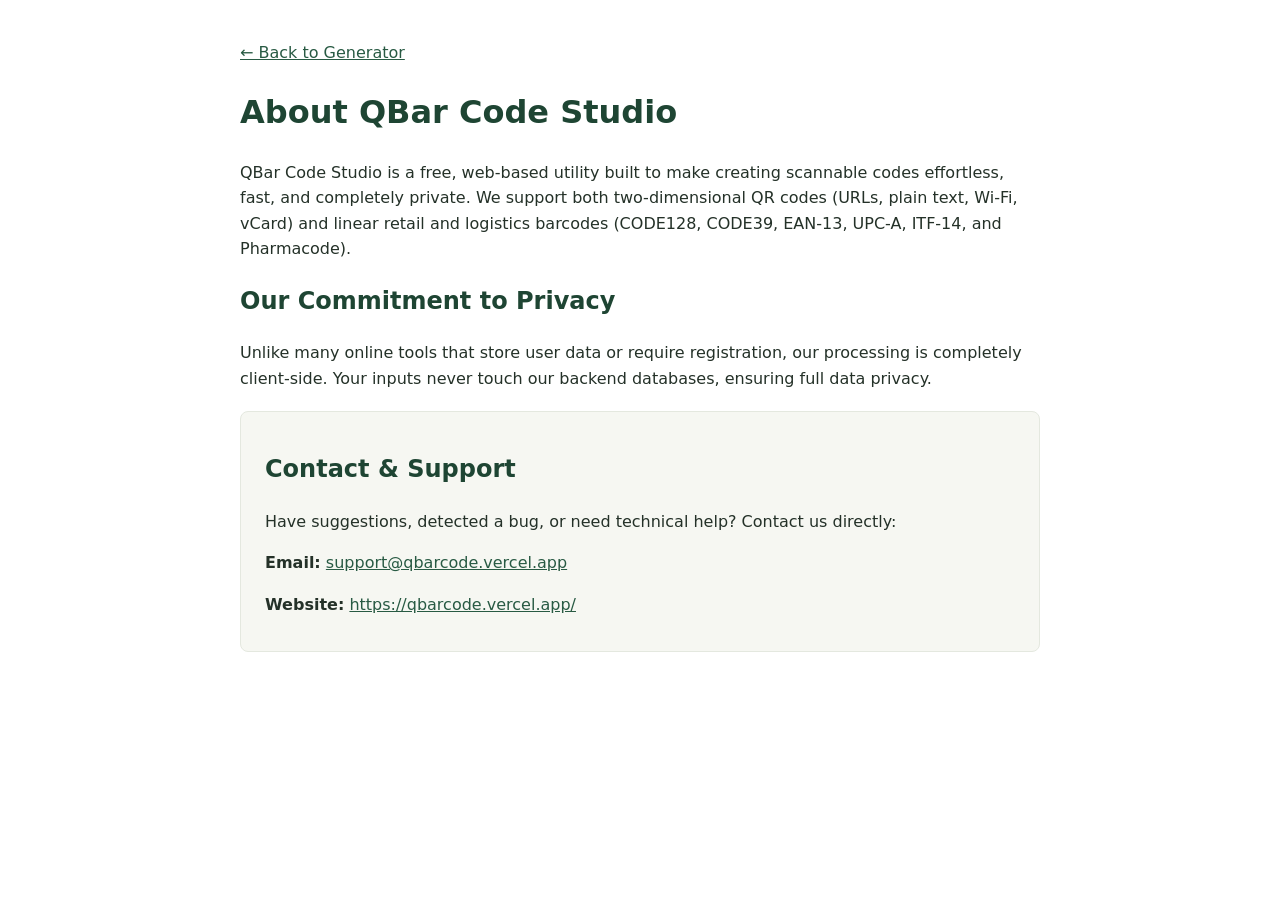
<file: about.html>
<!DOCTYPE html>
<html lang="en">
<head>
  <meta charset="UTF-8">
  <meta name="viewport" content="width=device-width, initial-scale=1.0">
  <title>About Us & Contact - QBar Code Studio</title>
  <style>
    body { font-family: system-ui, -apple-system, sans-serif; line-height: 1.6; max-width: 800px; margin: 40px auto; padding: 0 20px; color: #243128; }
    h1, h2 { color: #1e4533; }
    a { color: #285a43; }
    .card { background: #f6f7f2; border: 1px solid #e4e8df; padding: 18px 24px; border-radius: 8px; margin-top: 20px; }
  </style>
</head>
<body>
  <p><a href="/">← Back to Generator</a></p>
  <h1>About QBar Code Studio</h1>
  <p>QBar Code Studio is a free, web-based utility built to make creating scannable codes effortless, fast, and completely private. We support both two-dimensional QR codes (URLs, plain text, Wi-Fi, vCard) and linear retail and logistics barcodes (CODE128, CODE39, EAN-13, UPC-A, ITF-14, and Pharmacode).</p>

  <h2>Our Commitment to Privacy</h2>
  <p>Unlike many online tools that store user data or require registration, our processing is completely client-side. Your inputs never touch our backend databases, ensuring full data privacy.</p>

  <div class="card">
    <h2>Contact & Support</h2>
    <p>Have suggestions, detected a bug, or need technical help? Contact us directly:</p>
    <p><strong>Email:</strong> <a href="mailto:support@qbarcode.vercel.app">support@qbarcode.vercel.app</a></p>
    <p><strong>Website:</strong> <a href="https://qbarcode.vercel.app/">https://qbarcode.vercel.app/</a></p>
  </div>
</body>
</html>
</file>
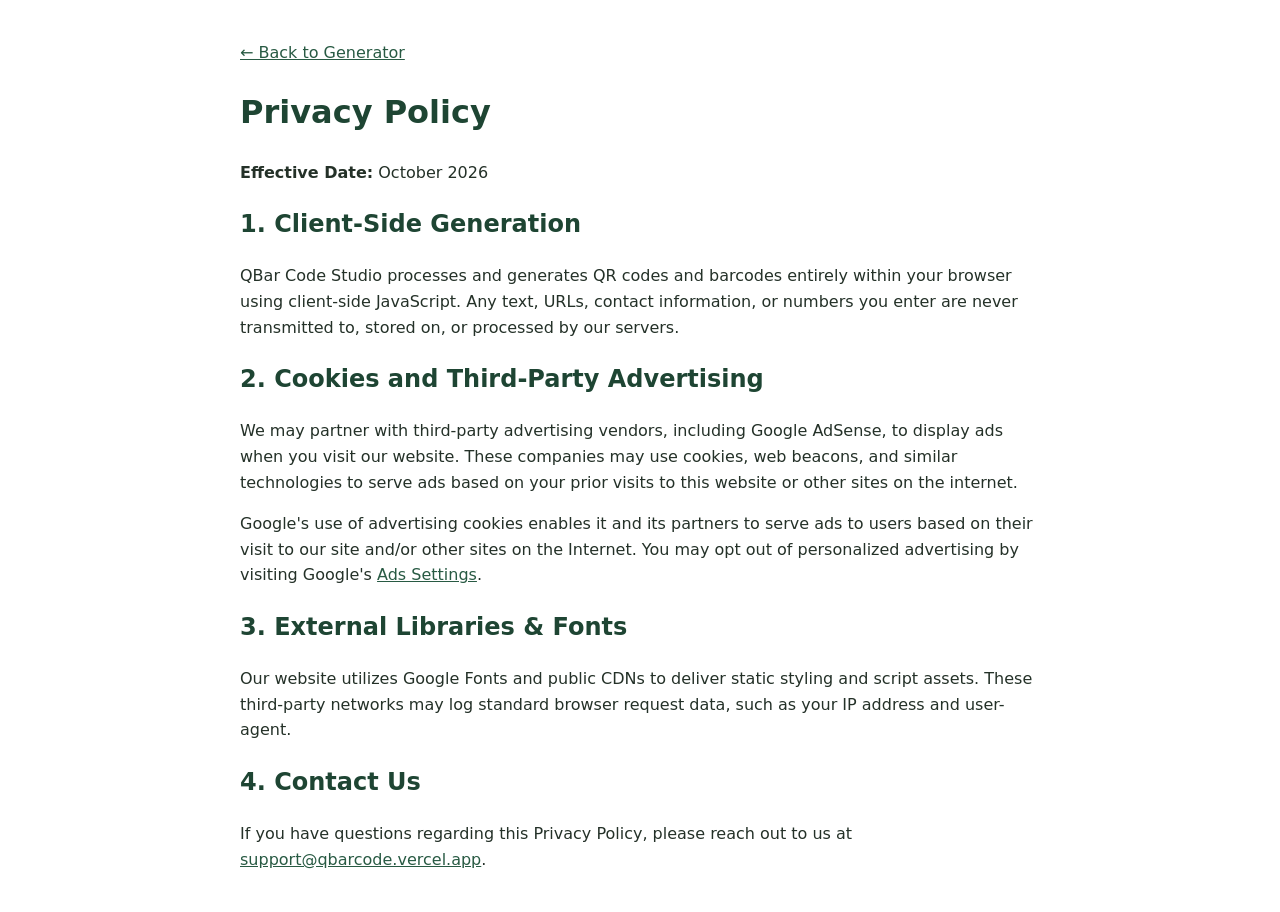
<file: privacy.html>
<!DOCTYPE html>
<html lang="en">
<head>
  <meta charset="UTF-8">
  <meta name="viewport" content="width=device-width, initial-scale=1.0">
  <title>Privacy Policy - QBar Code Studio</title>
  <style>
    body { font-family: system-ui, -apple-system, sans-serif; line-height: 1.6; max-width: 800px; margin: 40px auto; padding: 0 20px; color: #243128; }
    h1, h2 { color: #1e4533; }
    a { color: #285a43; }
  </style>
</head>
<body>
  <p><a href="/">← Back to Generator</a></p>
  <h1>Privacy Policy</h1>
  <p><strong>Effective Date:</strong> October 2026</p>

  <h2>1. Client-Side Generation</h2>
  <p>QBar Code Studio processes and generates QR codes and barcodes entirely within your browser using client-side JavaScript. Any text, URLs, contact information, or numbers you enter are never transmitted to, stored on, or processed by our servers.</p>

  <h2>2. Cookies and Third-Party Advertising</h2>
  <p>We may partner with third-party advertising vendors, including Google AdSense, to display ads when you visit our website. These companies may use cookies, web beacons, and similar technologies to serve ads based on your prior visits to this website or other sites on the internet.</p>
  <p>Google's use of advertising cookies enables it and its partners to serve ads to users based on their visit to our site and/or other sites on the Internet. You may opt out of personalized advertising by visiting Google's <a href="https://www.google.com/settings/ads" target="_blank" rel="noopener">Ads Settings</a>.</p>

  <h2>3. External Libraries & Fonts</h2>
  <p>Our website utilizes Google Fonts and public CDNs to deliver static styling and script assets. These third-party networks may log standard browser request data, such as your IP address and user-agent.</p>

  <h2>4. Contact Us</h2>
  <p>If you have questions regarding this Privacy Policy, please reach out to us at <a href="mailto:support@qbarcode.vercel.app">support@qbarcode.vercel.app</a>.</p>
</body>
</html>
</file>
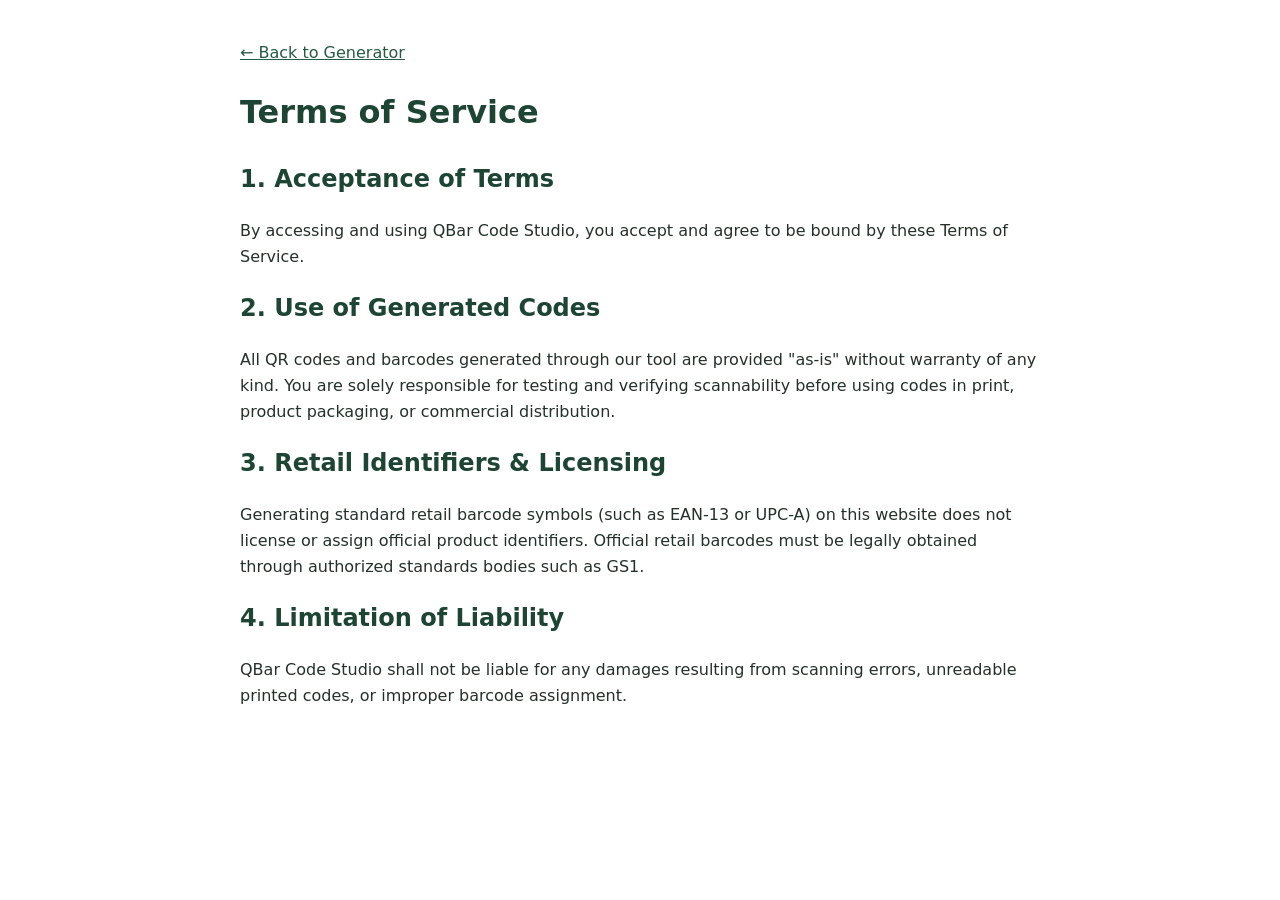
<file: terms.html>
<!DOCTYPE html>
<html lang="en">
<head>
  <meta charset="UTF-8">
  <meta name="viewport" content="width=device-width, initial-scale=1.0">
  <title>Terms of Service - QBar Code Studio</title>
  <style>
    body { font-family: system-ui, -apple-system, sans-serif; line-height: 1.6; max-width: 800px; margin: 40px auto; padding: 0 20px; color: #243128; }
    h1, h2 { color: #1e4533; }
    a { color: #285a43; }
  </style>
</head>
<body>
  <p><a href="/">← Back to Generator</a></p>
  <h1>Terms of Service</h1>

  <h2>1. Acceptance of Terms</h2>
  <p>By accessing and using QBar Code Studio, you accept and agree to be bound by these Terms of Service.</p>

  <h2>2. Use of Generated Codes</h2>
  <p>All QR codes and barcodes generated through our tool are provided "as-is" without warranty of any kind. You are solely responsible for testing and verifying scannability before using codes in print, product packaging, or commercial distribution.</p>

  <h2>3. Retail Identifiers & Licensing</h2>
  <p>Generating standard retail barcode symbols (such as EAN-13 or UPC-A) on this website does not license or assign official product identifiers. Official retail barcodes must be legally obtained through authorized standards bodies such as GS1.</p>

  <h2>4. Limitation of Liability</h2>
  <p>QBar Code Studio shall not be liable for any damages resulting from scanning errors, unreadable printed codes, or improper barcode assignment.</p>
</body>
</html>
</file>
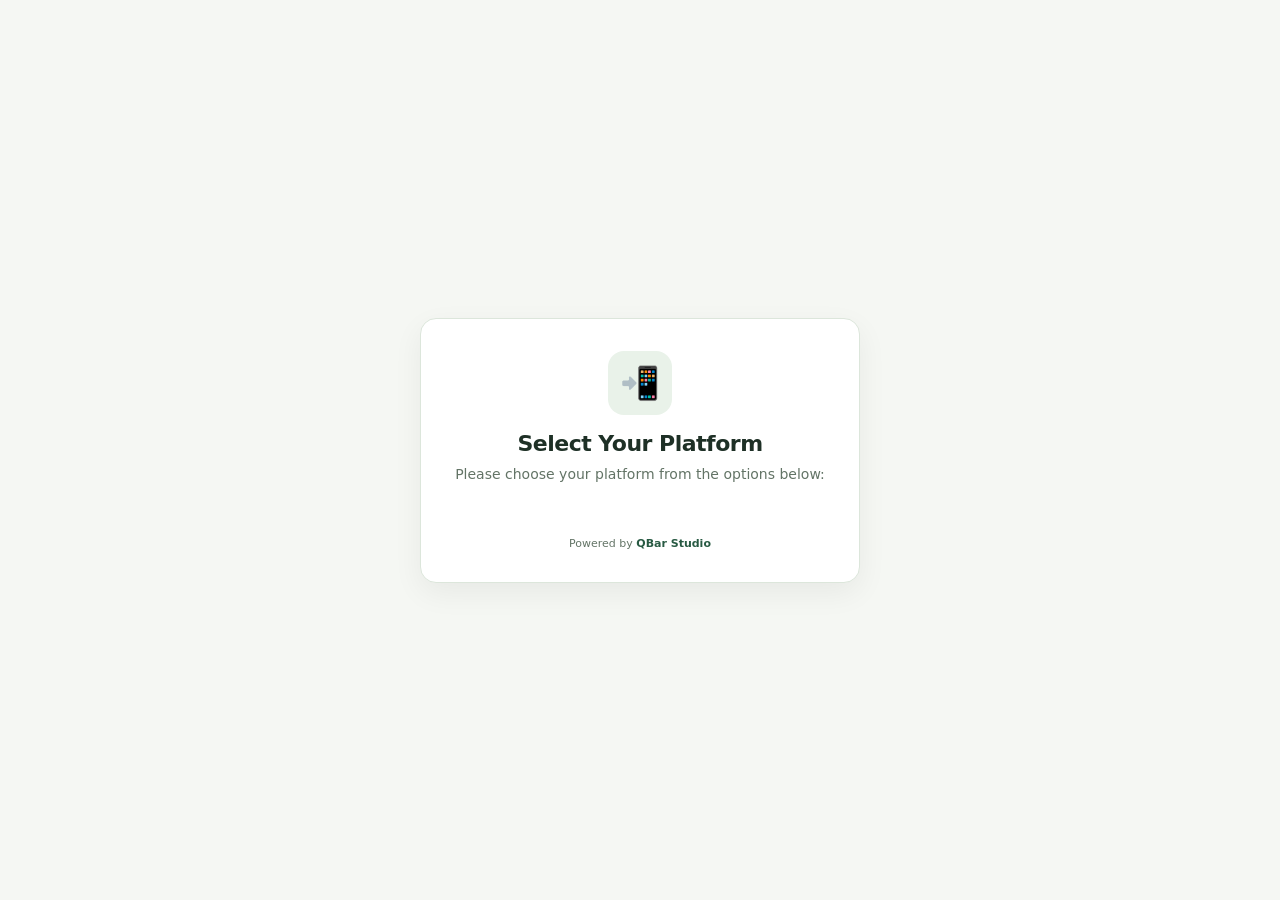
<file: pages/app.html>
<!DOCTYPE html>
<html lang="en">
<head>
  <meta charset="utf-8">
  <meta name="viewport" content="width=device-width, initial-scale=1.0">
  <title>Opening App… | QBar Studio</title>
  <meta name="robots" content="noindex, follow">
  <style>
    :root {
      font-family: Inter, system-ui, -apple-system, sans-serif;
      --bg: #f5f7f3;
      --card: #ffffff;
      --text: #1e3026;
      --muted: #637466;
      --line: #dce6db;
      --accent: #285a43;
      --soft: #e9f2e9;
    }
    @media (prefers-color-scheme: dark) {
      :root {
        --bg: #10151b;
        --card: #1b242d;
        --text: #edf4f2;
        --muted: #b0c0c6;
        --line: #364550;
        --accent: #79cfa9;
        --soft: #253c37;
      }
    }
    * { box-sizing: border-box; margin: 0; padding: 0; }
    body {
      background: var(--bg);
      color: var(--text);
      display: flex;
      align-items: center;
      justify-content: center;
      min-height: 100vh;
      padding: 20px;
    }
    .card {
      background: var(--card);
      border: 1px solid var(--line);
      border-radius: 16px;
      padding: 32px 28px;
      max-width: 440px;
      width: 100%;
      text-align: center;
      box-shadow: 0 10px 30px rgba(0,0,0,0.06);
    }
    .icon-box {
      width: 64px;
      height: 64px;
      background: var(--soft);
      border-radius: 16px;
      display: inline-grid;
      place-items: center;
      font-size: 32px;
      margin-bottom: 16px;
    }
    h1 {
      font-size: 22px;
      font-weight: 800;
      letter-spacing: -0.5px;
      margin-bottom: 8px;
    }
    p {
      color: var(--muted);
      font-size: 14px;
      line-height: 1.5;
      margin-bottom: 24px;
    }
    .btn-group {
      display: flex;
      flex-direction: column;
      gap: 12px;
    }
    .btn {
      display: flex;
      align-items: center;
      justify-content: center;
      gap: 10px;
      padding: 13px 18px;
      border-radius: 10px;
      font-weight: 700;
      font-size: 14px;
      text-decoration: none;
      transition: opacity 0.15s ease;
      cursor: pointer;
    }
    .btn:hover { opacity: 0.9; }
    .btn-apple {
      background: #000;
      color: #fff;
    }
    .btn-google {
      background: #01875f;
      color: #fff;
    }
    .btn-web {
      background: var(--soft);
      color: var(--accent);
      border: 1px solid var(--line);
    }
    .footer {
      margin-top: 28px;
      font-size: 11px;
      color: var(--muted);
    }
    .footer a {
      color: var(--accent);
      text-decoration: none;
      font-weight: 600;
    }
  </style>
</head>
<body>
  <main class="card">
    <div class="icon-box">📲</div>
    <h1 id="title">Redirecting to App…</h1>
    <p id="desc">Detecting your device and opening the appropriate app store.</p>
    
    <div class="btn-group" id="btnGroup">
      <a id="btnApple" class="btn btn-apple" href="#" style="display:none"> Download on App Store</a>
      <a id="btnGoogle" class="btn btn-google" href="#" style="display:none">▶ Get it on Google Play</a>
      <a id="btnWeb" class="btn btn-web" href="#" style="display:none">🌐 Open Website</a>
    </div>

    <div class="footer">
      Powered by <a href="/">QBar Studio</a>
    </div>
  </main>

  <script>
    (function() {
      const params = new URLSearchParams(window.location.search);
      const ios = params.get('ios') || '';
      const android = params.get('android') || '';
      const web = params.get('web') || '';
      const ua = navigator.userAgent || '';

      const isIOS = /iPad|iPhone|iPod/.test(ua) || (navigator.platform === 'MacIntel' && navigator.maxTouchPoints > 1);
      const isAndroid = /Android/i.test(ua);

      const btnApple = document.getElementById('btnApple');
      const btnGoogle = document.getElementById('btnGoogle');
      const btnWeb = document.getElementById('btnWeb');

      if (ios) {
        btnApple.href = ios;
        btnApple.style.display = 'flex';
      }
      if (android) {
        btnGoogle.href = android;
        btnGoogle.style.display = 'flex';
      }
      if (web) {
        btnWeb.href = web;
        btnWeb.style.display = 'flex';
      }

      let targetUrl = '';
      if (isIOS && ios) {
        targetUrl = ios;
      } else if (isAndroid && android) {
        targetUrl = android;
      } else if (web) {
        targetUrl = web;
      } else if (android) {
        targetUrl = android;
      } else if (ios) {
        targetUrl = ios;
      }

      if (targetUrl) {
        try {
          window.location.replace(targetUrl);
        } catch (e) {
          window.location.href = targetUrl;
        }
      } else {
        document.getElementById('title').textContent = 'Select Your Platform';
        document.getElementById('desc').textContent = 'Please choose your platform from the options below:';
      }
    })();
  </script>
</body>
</html>
</file>
